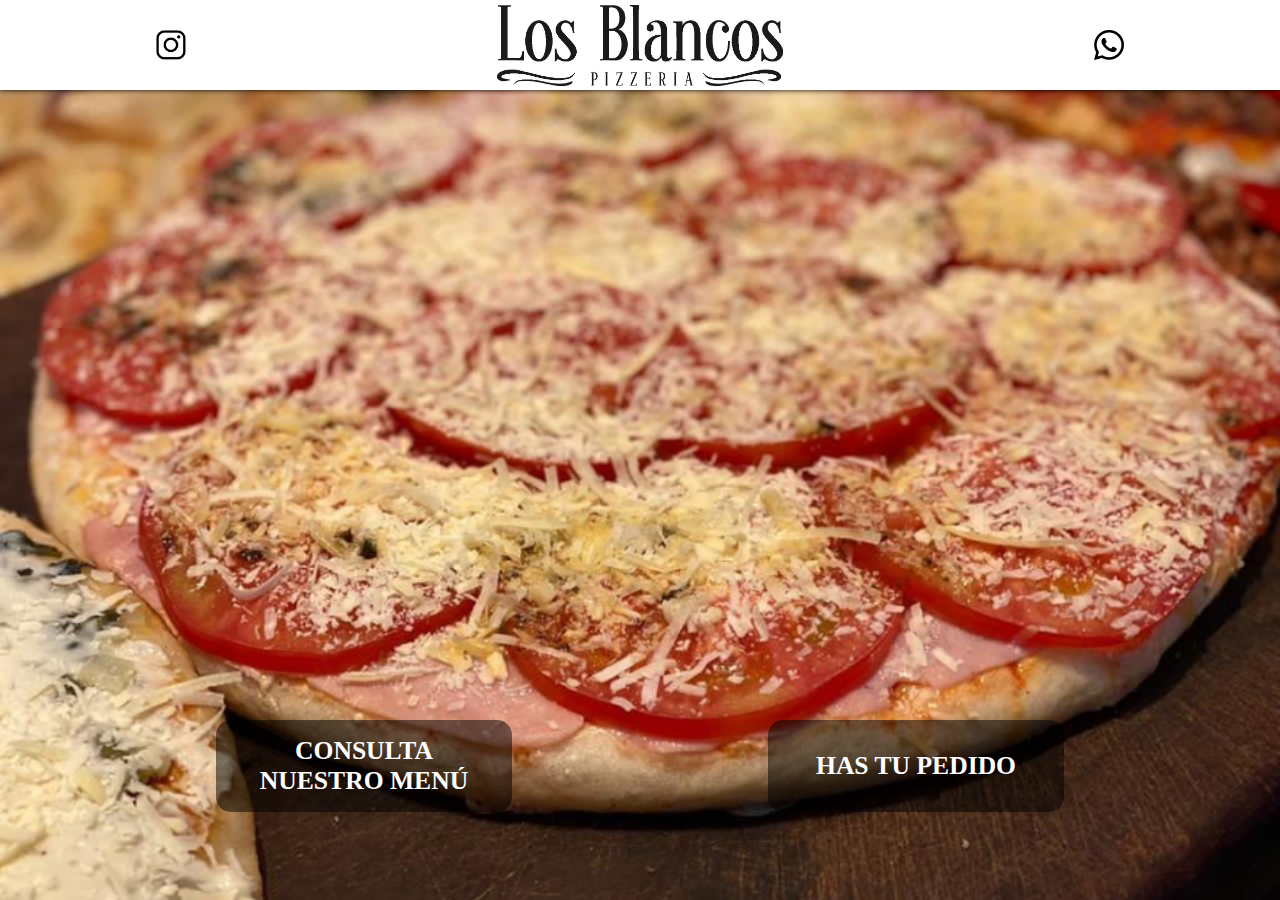
<file: index.html>
<!DOCTYPE html>
<html lang="en">
    <head>
        <meta charset="UTF-8">
        <meta http-equiv="X-UA-Compatible" content="IE=edge">
        <meta name="viewport" content="width=device-width, initial-scale=1.0">
        <link rel="stylesheet" href="./CSS/style.css">
        <title>Sistema de pedidos pizzeria</title>
    </head>
    <body class="bodyIndex">
        <header class="headerIndex">
            <a href="https://www.instagram.com/pizzerialosblancos/" target="_blank" class="headerA"><img class="logoRedes" src="media/ig.jpg" alt="Logo de Instagram"></a>
            <a href="#" class="headerA"><img class="logoLB" src="media/logoLB.jpg" alt="Logo Los Blancos"></a>
            <a href="" target="_blank" class="headerA"><img class="logoRedes" src="media/wpp.png" alt="Logo de Whatsapp"></a>
        </header>

        <div class="maps">
            <iframe width="100%" frameborder="0" scrolling="no" marginheight="0" marginwidth="0" src="https://maps.google.com/maps?width=600&amp;height=400&amp;hl=en&amp;q=los blancos quilmes&amp;t=&amp;z=16&amp;ie=UTF8&amp;iwloc=B&amp;output=embed"></iframe>
        </div>
        <div class="botonMenu">
            <a class="boton" href="./pages/menu.html"><strong>CONSULTA NUESTRO MENÚ</strong></a>
        </div>
        <div class="botonPedido">
            <a class="boton" href="./pages/pedido.html"><strong>HAS TU PEDIDO</strong></a>
        </div>
    </body>
</html>
</file>
<file: CSS/style.css>
* {
    padding: 0;
    margin: 0;
}

body {
    width: 100vw;
}

.logoLB {
    height: 90%;
}
.logoRedes {
    height: 30px;
}

/* -------------- INDEX -------------- */
.bodyIndex {
    height: 100vh;

    background-image: url(../media/fondo.png);
    background-repeat: no-repeat;
    background-size: cover;
    background-position: center;

    display: grid;
    grid-template-columns: 1fr 1fr;
    grid-template-rows: 10% 70% 20%;
    grid-template-areas: "header header" "maps maps" "menuArea pedido";
    column-gap: 20%;
}

.headerIndex {
    background-color: white;
    grid-area: header;
    display: flex;
    justify-content: space-around;
    align-items: center;
    box-shadow: 0 0 5px 0 black;
}
.headerA {
    height: 100%;
    display: flex;
    align-items: center;
}
.maps {
    grid-area: maps;
    display: flex;
    justify-content: center;
    align-items: center;
    margin-top: 50px;
    margin-bottom: 50px;
}
.maps iframe {
    width: 50%;
    height: 90%;
}
.botonMenu {
    grid-area: menuArea;
    display: flex;
    justify-content: flex-end;
    align-items: flex-start;
}
.botonPedido {
    grid-area: pedido;
    display: flex;
    align-items: flex-start;
}

.boton {
    height: 40%;
    width: 50%;
    text-align: center;
    display: flex;
    align-items: center;
    justify-content: center;
    text-decoration: none;
    background-color: rgba(0, 0, 0, 0.5);
    transition: 0.25s;
    padding: 10px 20px;
    border: none;
    border-radius: 15px;
    color: white;
    font-size: 1.6rem;
}
.boton:hover {
    background-color: white;
    color: black;
}


/* -------------- MENU -------------- */
.header-menu {
    height: 10vh;
    width: 100vw;
}
.menu {
    height: 90vh;
    display: flex;
    justify-content: center;
    align-items: center;
    background-color: rgb(222, 222, 222); 
}
.menu-foto {
    height: 90%;
    max-width: 90%;
}
.menu-volver {
    display: inline-block;
    position: absolute;
    right: 3%;
    top: 50%;
}
.menu-volver .boton {
    height: 50px;
    width: 150px;
}


/* -------------- PEDIDO -------------- */
.body-pedidos {
    width: 100%;
    display: flex;
    flex-direction: column;
    align-items: center;
    justify-content: center;
}
.body-pedidos header {
    height: 10vh;
    width: 100%;
}
.pedidos {
    width: 70%;
    margin: 50px 0;
    background-color: rgb(222, 222, 222);
    border-radius: 15px;
    box-shadow: 0 0 5px 0 gray;
}
.pedidos > div {
    margin: 30px 50px;
}
.pedidos-card {
    text-decoration: none;
    color: black;
    height: 250px;
    width: 100%;
    margin: 20px 0;
    background-color: white;
    border-radius: 15px;
    transition: 0.15s;
    display: grid;
    grid-template-columns: 40% 60%;
    grid-template-rows: 20% 80%;
    grid-template-areas: "foto titulo" "foto descripcion";
}
.pedidos-card:hover {
    box-shadow: 0 0 10px 0 grey;
}
.pedidos-card:active {
    box-shadow: inset 0 0 10px 0 grey;
}
.pedidos-card > img {
    grid-area: foto;
    max-height: 90%;
    width: 90%;
    align-self: center;
    justify-self: center;
    border-radius: 15px;
}
.pedidos-card > h2 {
    grid-area: titulo;
    margin-top: 10px;
}
.pedidos-card > p {
    grid-area: descripcion;
    text-align: justify;
    margin-right: 10px;
}

.carrito {
    display: inline-block;
    height: 100px;
    width: 100px;
    position: fixed;
    background-color: rgba(0, 0, 0, 0.75);
    top: 80%;
    right: 5%;
    text-decoration: none;
    color: white;
    border-radius: 50%;
    display: flex;
    justify-content: center;
    align-items: center;
}
.carrito img {
    width: 50%;
}


/* -------------- AGREGAR PEDIDO -------------- */



/* -------------- MEDIA QUERIES -------------- */
@media screen and (max-width: 767px) {
    .bodyIndex {
        display: grid;
        grid-template-columns: 1fr;
        grid-template-rows: 10% 60% 15% 15%;
        grid-template-areas: "header" "maps" "menuArea" "pedido";
    }
    .botonMenu,
    .botonPedido {
        justify-content: center;
        align-items: center;
    }
    .botonMenu .boton,
    .botonPedido .boton {
        font-size: 1rem;
    }
    .maps {
        margin-top: 20px;
        margin-bottom: 0;
    }
    .maps iframe {
        width: 80%;
    }

    .menu-volver {
        position: initial;
    }
    .menu-foto {
        height: 70%;
    }
    .menu {
        display: flex;
        flex-direction: column;
        justify-content: space-around;
        align-items: center;
    }

    .pedidos {
        width: 90%;
        margin: 20px 0;
    }
    .pedidos > div{
        margin: -10px 10px;
    }
    .pedidos-card {
        height: 150px;
        grid-template-areas: "titulo titulo botonFlecha" "foto descripcion botonFlecha";
    }
    .pedidos-card > img {
        align-self: flex-start;
        margin-top: 10px;
    }
    .pedidos-card > h2 {
        font-size: 1rem;
        margin-left: 10px;
    }
    .pedidos-card > p {
        font-size: 0.7rem;
        margin-top: 10px;
    }

    .carrito {
        width: 75px;
        height: 75px;
        top: 85%;
        right: 10%;
    }
}

@media screen and (min-width: 767px) and (max-width: 1023px) {
    .bodyIndex {
        column-gap: 15%;
    }
    .botonMenu .boton,
    .botonPedido .boton {
        font-size: 1.2rem;
    }
    .maps iframe {
        width: 60%;
    }

    .menu-volver {
        position: initial;
    }
    .menu-foto {
        height: 80%;
    }
    .menu {
        display: flex;
        flex-direction: column;
        justify-content: space-around;
        align-items: center;
    }

    .pedidos {
        width: 90%;
        margin: 50px 0;
        background-color: rgb(222, 222, 222);
        border-radius: 15px;
        box-shadow: 0 0 5px 0 gray;
    }
}

@media screen and (min-width: 1023px) {

}
</file>
